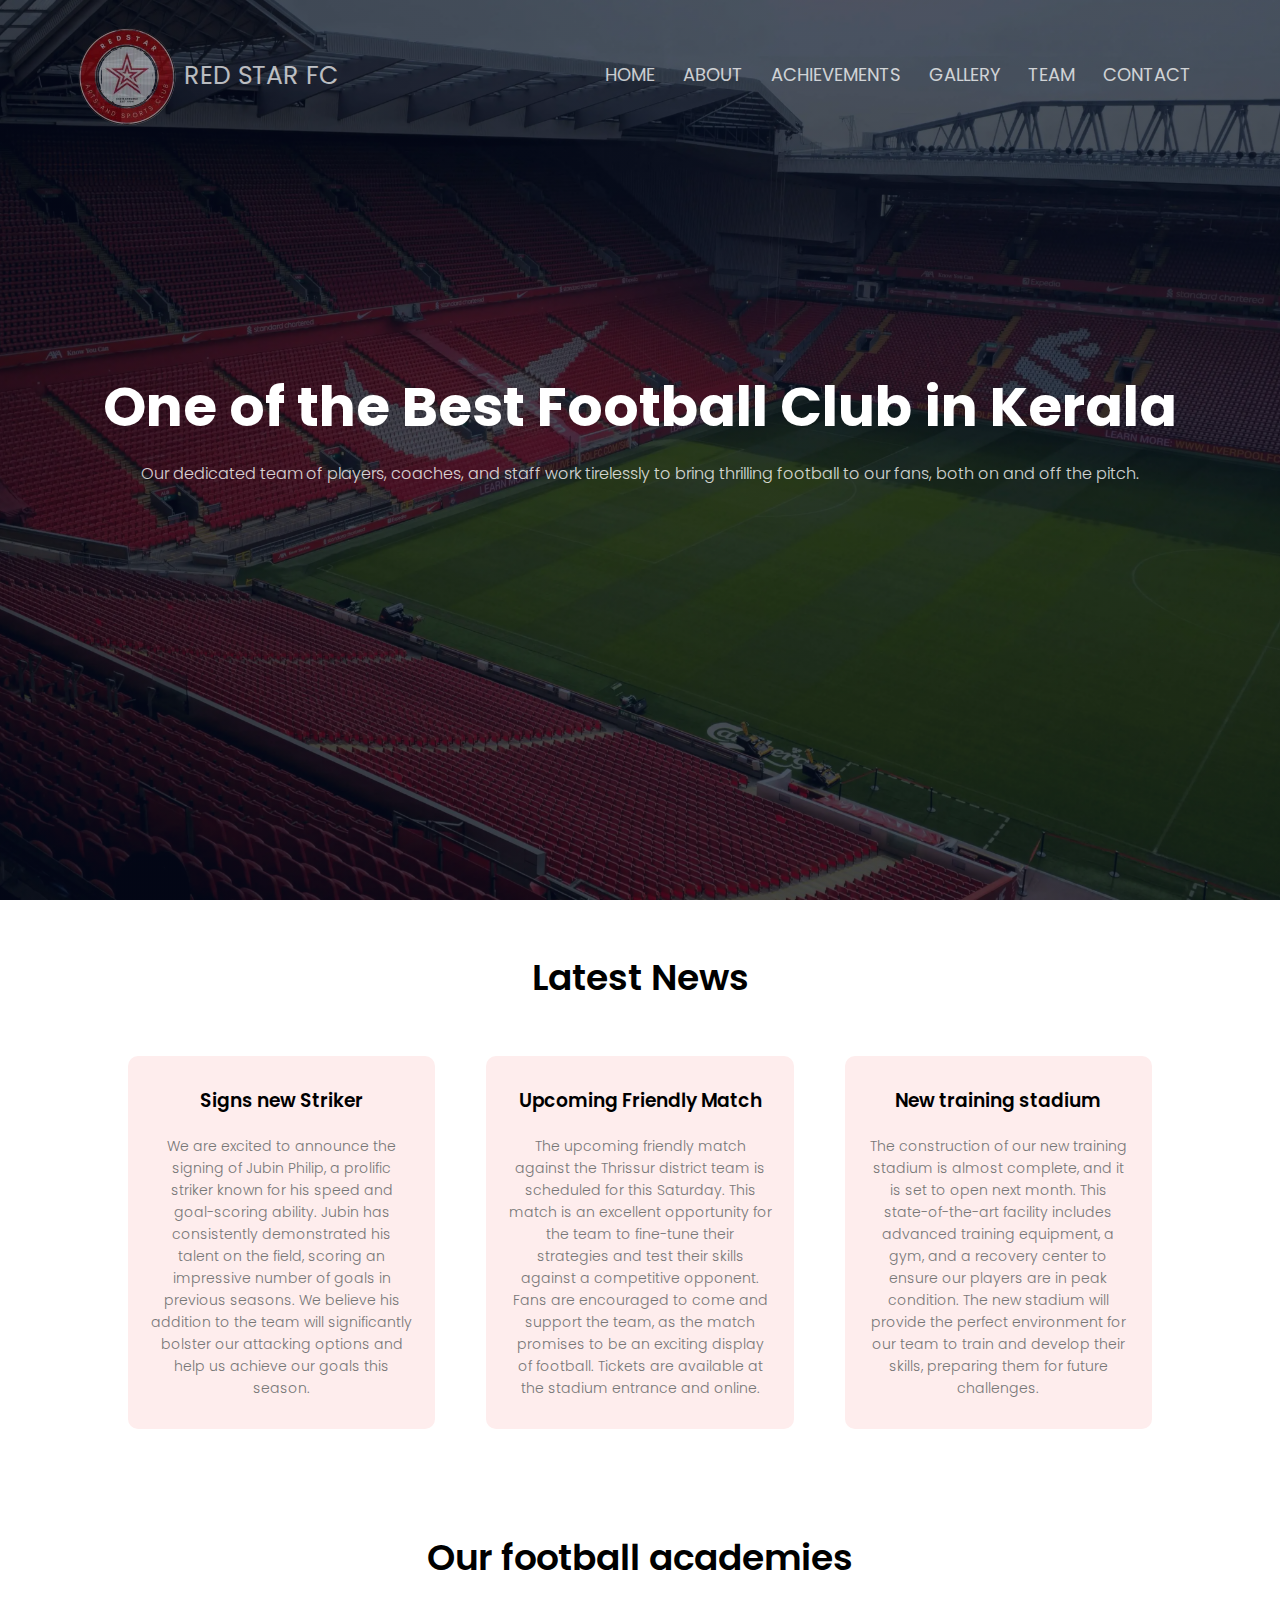
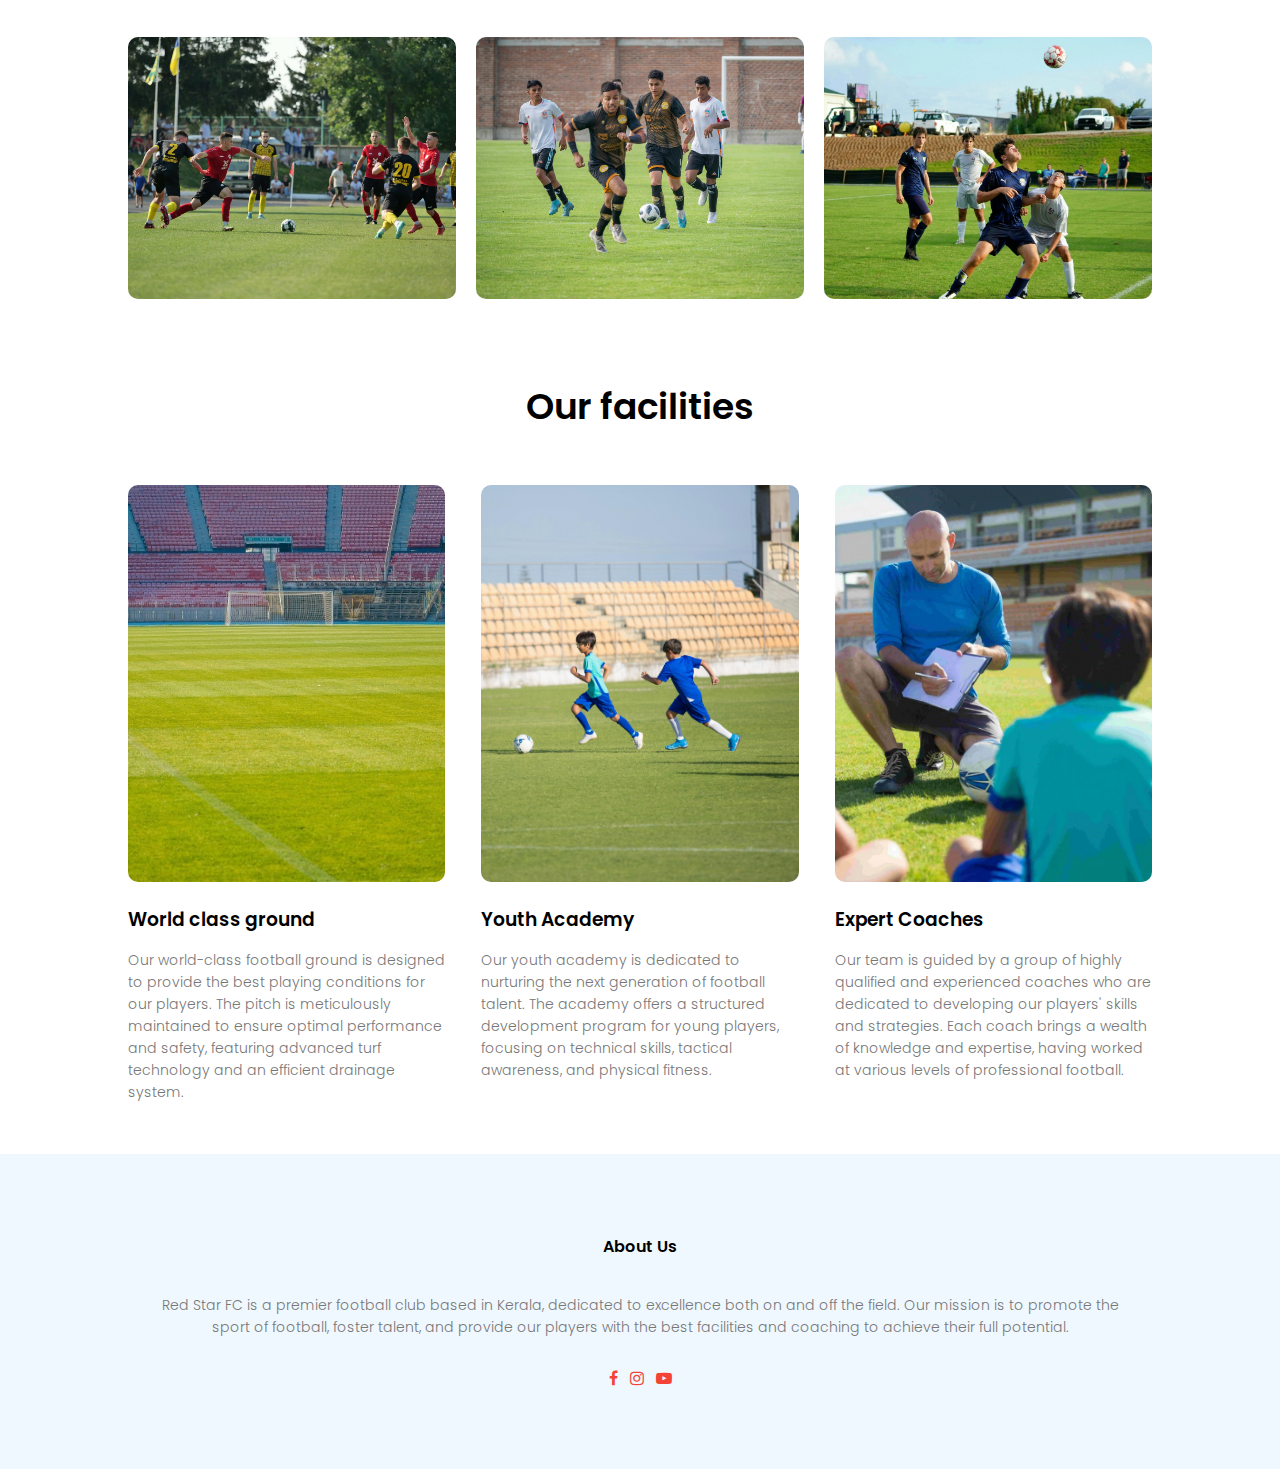
<file: index.html>
<!DOCTYPE html>
<html lang="en">
  <head>
    <meta charset="UTF-8" />
    <meta name="viewport" content="width=device-width, initial-scale=1.0" />
    <meta
      name="description"
      content="The website is about Red Star Football Club"
    />
    <title>Red Star FC</title>
    <link
      rel="icon"
      href="images/logo.webp"
      type="image/icon type"
      aria-label="logo"
    />
    <link href="style.css" rel="stylesheet" />
    <link rel="preconnect" href="https://fonts.googleapis.com" />
    <link rel="preconnect" href="https://fonts.gstatic.com" crossorigin />
    <link
      href="https://fonts.googleapis.com/css2?family=Poppins:ital,wght@0,100;0,200;0,300;0,400;0,500;0,600;0,700;0,800;0,900;1,100;1,200;1,300;1,400;1,500;1,600;1,700;1,800;1,900&display=swap"
      rel="stylesheet"
    />
  </head>
  <body>
    <header>
      <div class="header">
        <nav>
          <a href="index.html" class="logo"
            ><img
              src="images/logo.webp"
              alt="logo here"
              loading="lazy"
            />&nbsp;RED STAR FC</a
          >
          <div class="nav-links" id="navLinks">
            <i class="fa fa-close" onclick="hideMenu()"></i>
            <ul>
              <li><a href="index.html" aria-label="index page URL">HOME</a></li>
              <li>
                <a href="about.html" aria-label="about page URL">ABOUT</a>
              </li>
              <li>
                <a href="achievements.html" aria-label="achievement page URL"
                  >ACHIEVEMENTS</a
                >
              </li>
              <li>
                <a href="gallery.html" aria-label="Gallery page URL">GALLERY</a>
              </li>
              <li><a href="team.html" aria-label="Team page URL">TEAM</a></li>
              <li>
                <a href="contact.html" aria-label="Contact page URL">CONTACT</a>
              </li>
            </ul>
          </div>
          <i class="fa fa-bars" onclick="showMenu()"></i>
        </nav>
        <div class="text-box">
          <h1>One of the Best Football Club in Kerala</h1>
          <p>
            Our dedicated team of players, coaches, and staff work tirelessly to
            bring thrilling football to our fans, both on and off the pitch.
          </p>
        </div>
      </div>
    </header>
    <main>
      <section class="news">
        <h2>Latest News</h2>
        <div class="row">
          <div class="news-col">
            <h3>Signs new Striker</h3>
            <p>
              We are excited to announce the signing of Jubin Philip, a prolific
              striker known for his speed and goal-scoring ability. Jubin has
              consistently demonstrated his talent on the field, scoring an
              impressive number of goals in previous seasons. We believe his
              addition to the team will significantly bolster our attacking
              options and help us achieve our goals this season.
            </p>
          </div>
          <div class="news-col">
            <h3>Upcoming Friendly Match</h3>
            <p>
              The upcoming friendly match against the Thrissur district team is
              scheduled for this Saturday. This match is an excellent
              opportunity for the team to fine-tune their strategies and test
              their skills against a competitive opponent. Fans are encouraged
              to come and support the team, as the match promises to be an
              exciting display of football. Tickets are available at the stadium
              entrance and online.
            </p>
          </div>
          <div class="news-col">
            <h3>New training stadium</h3>
            <p>
              The construction of our new training stadium is almost complete,
              and it is set to open next month. This state-of-the-art facility
              includes advanced training equipment, a gym, and a recovery center
              to ensure our players are in peak condition. The new stadium will
              provide the perfect environment for our team to train and develop
              their skills, preparing them for future challenges.
            </p>
          </div>
        </div>
      </section>
      <section class="academy">
        <h2>Our football academies</h2>
        <div class="row">
          <div class="academy-col">
            <img
              src="images/tsr.webp"
              alt="thrissur academy image"
              loading="lazy"
            />
            <div class="layer"><h3>THRISSUR</h3></div>
          </div>
          <div class="academy-col">
            <img
              src="images/kci.webp"
              alt="kochi academy image"
              loading="lazy"
            />
            <div class="layer"><h3>KOCHI</h3></div>
          </div>
          <div class="academy-col">
            <img
              src="images/kkd.webp"
              alt="kozhikode academy image"
              loading="lazy"
            />
            <div class="layer"><h3>KOZHIKODE</h3></div>
          </div>
        </div>
      </section>
      <section class="facilities">
        <h2>Our facilities</h2>
        <div class="row">
          <div class="facilities-col">
            <img
              src="images/thrissur.webp"
              alt="football field image"
              loading="lazy"
            />
            <h3>World class ground</h3>
            <p>
              Our world-class football ground is designed to provide the best
              playing conditions for our players. The pitch is meticulously
              maintained to ensure optimal performance and safety, featuring
              advanced turf technology and an efficient drainage system.
            </p>
          </div>

          <div class="facilities-col">
            <img
              src="images/yc.webp"
              alt="youth academy image"
              loading="lazy"
            />
            <h3>Youth Academy</h3>
            <p>
              Our youth academy is dedicated to nurturing the next generation of
              football talent. The academy offers a structured development
              program for young players, focusing on technical skills, tactical
              awareness, and physical fitness.
            </p>
          </div>
          <div class="facilities-col">
            <img
              src="images/coach1.webp"
              alt="football coach image"
              loading="lazy"
            />
            <h3>Expert Coaches</h3>
            <p>
              Our team is guided by a group of highly qualified and experienced
              coaches who are dedicated to developing our players' skills and
              strategies. Each coach brings a wealth of knowledge and expertise,
              having worked at various levels of professional football.
            </p>
          </div>
        </div>
      </section>
    </main>
    <footer>
      <section class="footer">
        <h4>About Us</h4>
        <p>
          Red Star FC is a premier football club based in Kerala, dedicated to
          excellence both on and off the field. Our mission is to promote the<br />
          sport of football, foster talent, and provide our players with the
          best facilities and coaching to achieve their full potential.
        </p>
        <div class="icons">
          <a
            href="https://www.facebook.com/redstar.palattumury?mibextid=ZbWKwL"
            target="_blank"
            aria-label="fb link"
          >
            <i class="fa fa-facebook"></i></a
          >&nbsp;&nbsp;
          <a
            href="https://www.instagram.com/redstar_football_academy"
            target="_blank"
            aria-label="insta link"
          >
            <i class="fa fa-instagram"></i>
          </a>
          &nbsp;

          <a
            href="https://www.youtube.com/channel/UCF2XtC9qI2IXagkAIELkujw"
            target="_blank"
            aria-label="yt link"
            ><i class="fa fa-youtube-play"></i
          ></a>
        </div>
      </section>
    </footer>
    <!-- code for the responsive option menu -->
    <script>
      var navLinks = document.getElementById("navLinks");

      function showMenu() {
        navLinks.style.right = "0";
      }

      function hideMenu() {
        navLinks.style.right = "-200px";
      }
    </script>
    <script src="footer.js" defer></script>
  </body>
</html>
</file>
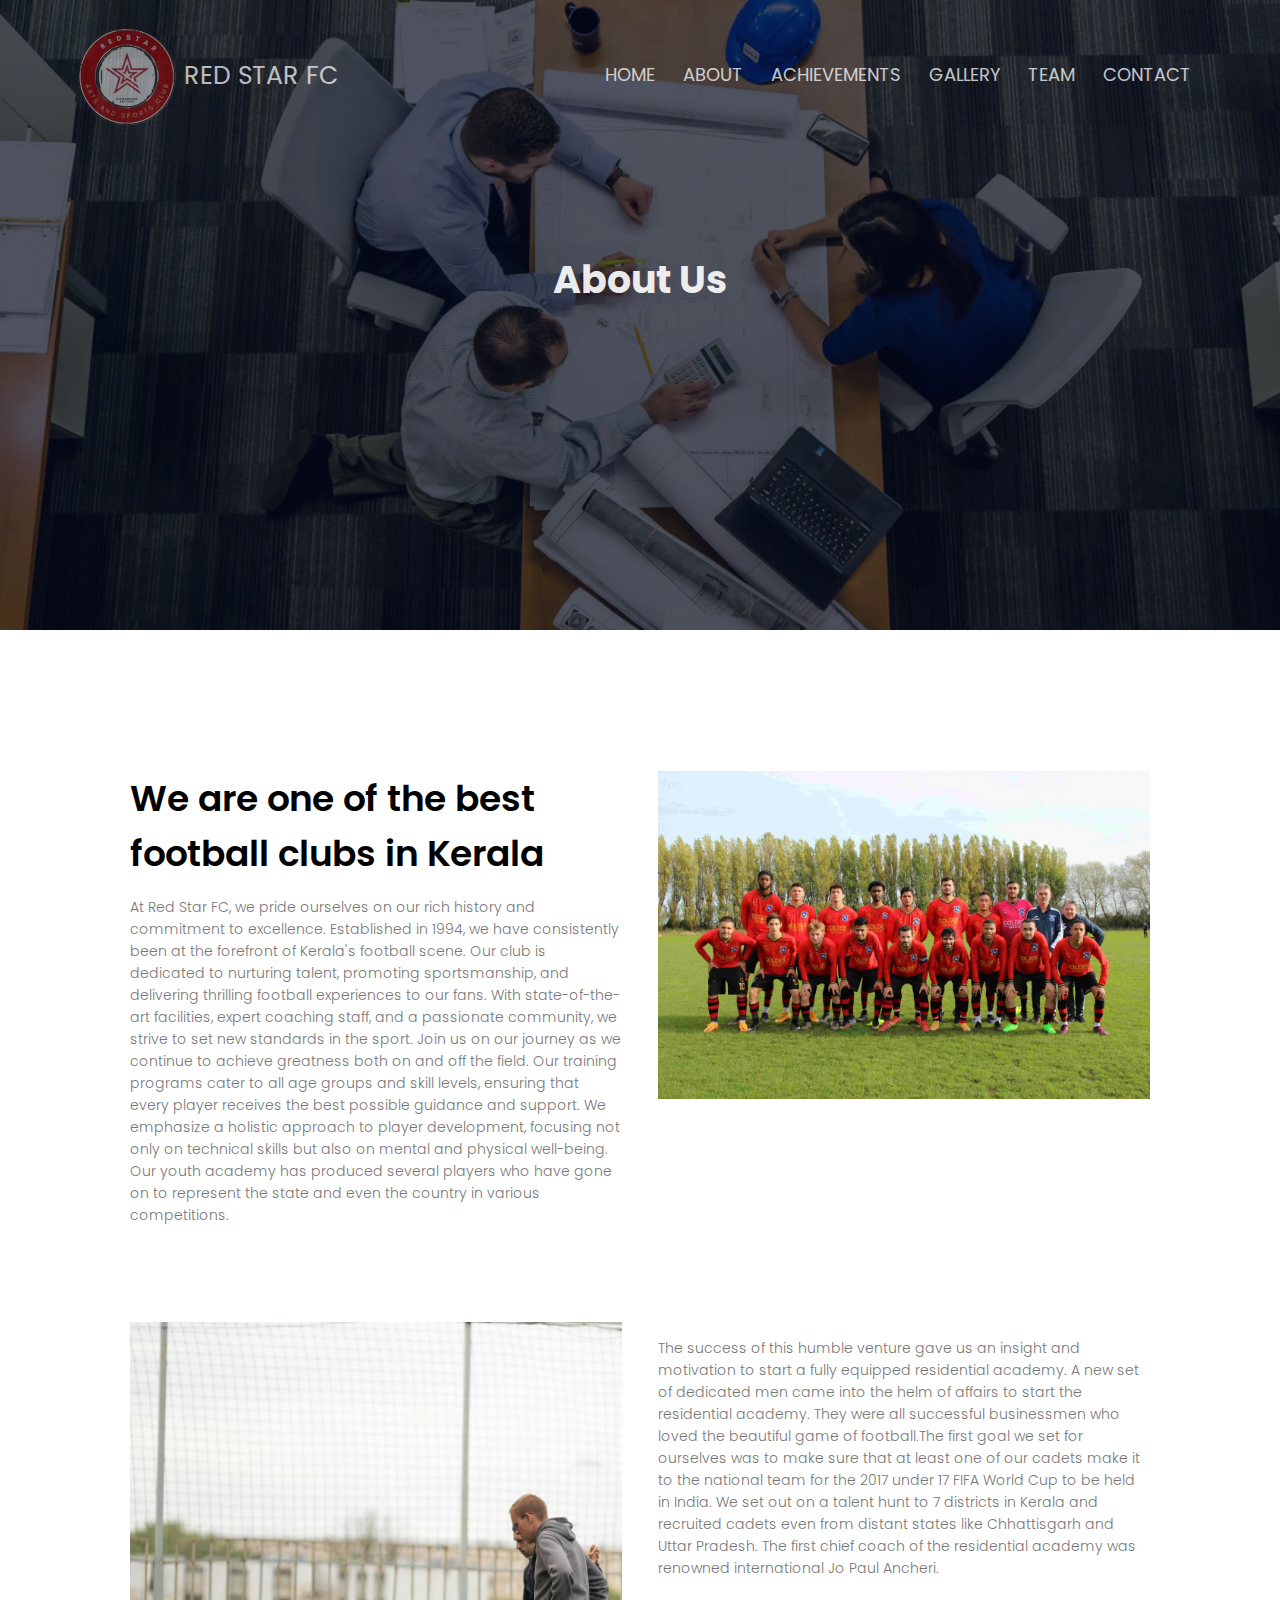
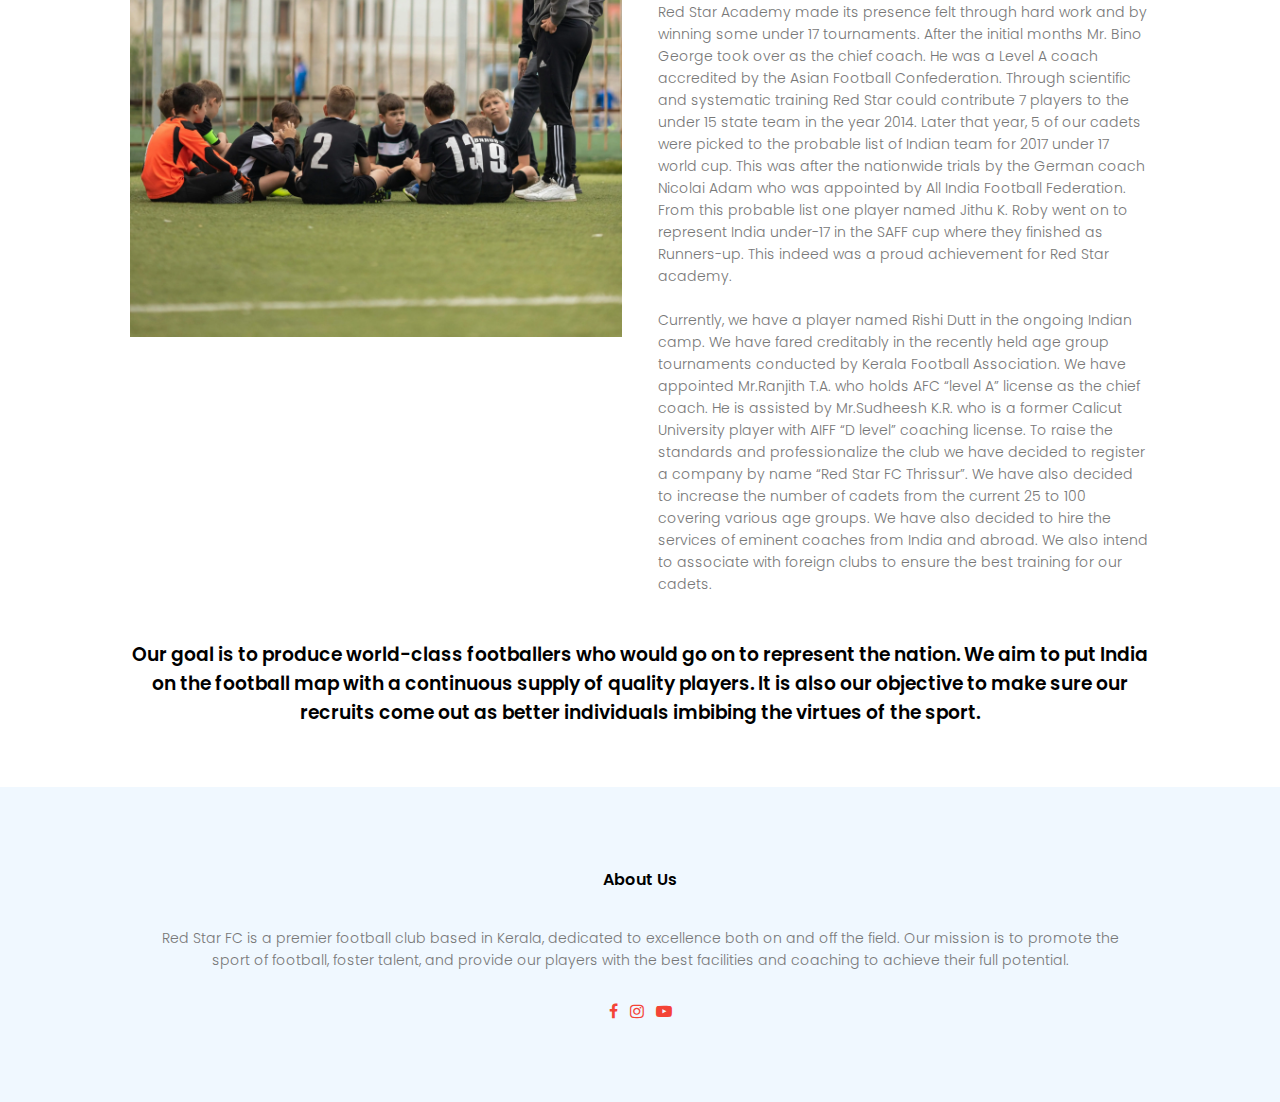
<file: about.html>
<!DOCTYPE html>
<html lang="en">
  <head>
    <meta charset="UTF-8" />
    <meta name="viewport" content="width=device-width, initial-scale=1.0" />
    <meta
      name="description"
      content="The website is about Red Star Football Club"
    />
    <title>Red Star FC</title>
    <link
      rel="icon"
      href="images/logo.webp"
      type="image/icon type"
      aria-label="logo"
    />
    <link href="./style.css" rel="stylesheet" />
    <link rel="preconnect" href="https://fonts.googleapis.com" />
    <link rel="preconnect" href="https://fonts.gstatic.com" crossorigin />
    <link
      href="https://fonts.googleapis.com/css2?family=Poppins:ital,wght@0,100;0,200;0,300;0,400;0,500;0,600;0,700;0,800;0,900;1,100;1,200;1,300;1,400;1,500;1,600;1,700;1,800;1,900&display=swap"
      rel="stylesheet"
      defer
    />
  </head>
  <body>
    <header>
      <div class="sub-header">
        <nav>
          <a href="index.html" class="logo"
            ><img
              src="images/logo.webp"
              alt="logo here"
              loading="lazy"
            />&nbsp;RED STAR FC</a
          >
          <div class="nav-links" id="navLinks">
            <i class="fa fa-close" onclick="hideMenu()"></i>
            <ul>
              <li><a href="index.html" aria-label="index page URL">HOME</a></li>
              <li>
                <a href="about.html" aria-label="about page URL">ABOUT</a>
              </li>
              <li>
                <a href="achievements.html" aria-label="achievement page URL"
                  >ACHIEVEMENTS</a
                >
              </li>
              <li>
                <a href="gallery.html" aria-label="Gallery page URL">GALLERY</a>
              </li>
              <li><a href="team.html" aria-label="Team page URL">TEAM</a></li>
              <li>
                <a href="contact.html" aria-label="Contact page URL">CONTACT</a>
              </li>
            </ul>
          </div>
          <i class="fa fa-bars" onclick="showMenu()"></i>
        </nav>
        <h1>About Us</h1>
      </div>
    </header>
    <main>
      <section class="about-us">
        <div class="row">
          <div class="about-col">
            <h2>We are one of the best football clubs in Kerala</h2>
            <p>
              At Red Star FC, we pride ourselves on our rich history and
              commitment to excellence. Established in 1994, we have
              consistently been at the forefront of Kerala's football scene. Our
              club is dedicated to nurturing talent, promoting sportsmanship,
              and delivering thrilling football experiences to our fans. With
              state-of-the-art facilities, expert coaching staff, and a
              passionate community, we strive to set new standards in the sport.
              Join us on our journey as we continue to achieve greatness both on
              and off the field. Our training programs cater to all age groups
              and skill levels, ensuring that every player receives the best
              possible guidance and support. We emphasize a holistic approach to
              player development, focusing not only on technical skills but also
              on mental and physical well-being. Our youth academy has produced
              several players who have gone on to represent the state and even
              the country in various competitions.
            </p>
          </div>
          <div class="about-col">
            <img src="images/team.webp" loading="lazy" alt="Red Star FC" />
          </div>
        </div>
        <div class="row">
          <div class="about-col des">
            <img src="images/about1.webp" loading="lazy" alt="Red Star FC" />
          </div>
          <div class="about-col">
            <p>
              The success of this humble venture gave us an insight and
              motivation to start a fully equipped residential academy. A new
              set of dedicated men came into the helm of affairs to start the
              residential academy. They were all successful businessmen who
              loved the beautiful game of football.The first goal we set for
              ourselves was to make sure that at least one of our cadets make it
              to the national team for the 2017 under 17 FIFA World Cup to be
              held in India. We set out on a talent hunt to 7 districts in
              Kerala and recruited cadets even from distant states like
              Chhattisgarh and Uttar Pradesh. The first chief coach of the
              residential academy was renowned international Jo Paul Ancheri.
              <br /><br />
              Red Star Academy made its presence felt through hard work and by
              winning some under 17 tournaments. After the initial months Mr.
              Bino George took over as the chief coach. He was a Level A coach
              accredited by the Asian Football Confederation. Through scientific
              and systematic training Red Star could contribute 7 players to the
              under 15 state team in the year 2014. Later that year, 5 of our
              cadets were picked to the probable list of Indian team for 2017
              under 17 world cup. This was after the nationwide trials by the
              German coach Nicolai Adam who was appointed by All India Football
              Federation. From this probable list one player named Jithu K. Roby
              went on to represent India under-17 in the SAFF cup where they
              finished as Runners-up. This indeed was a proud achievement for
              Red Star academy.
              <br /><br />
              Currently, we have a player named Rishi Dutt in the ongoing Indian
              camp. We have fared creditably in the recently held age group
              tournaments conducted by Kerala Football Association. We have
              appointed Mr.Ranjith T.A. who holds AFC “level A” license as the
              chief coach. He is assisted by Mr.Sudheesh K.R. who is a former
              Calicut University player with AIFF “D level” coaching license. To
              raise the standards and professionalize the club we have decided
              to register a company by name “Red Star FC Thrissur”. We have also
              decided to increase the number of cadets from the current 25 to
              100 covering various age groups. We have also decided to hire the
              services of eminent coaches from India and abroad. We also intend
              to associate with foreign clubs to ensure the best training for
              our cadets.
            </p>
          </div>
        </div>
        <h3>
          Our goal is to produce world-class footballers who would go on to
          represent the nation. We aim to put India on the football map with a
          continuous supply of quality players. It is also our objective to make
          sure our recruits come out as better individuals imbibing the virtues
          of the sport.
        </h3>
      </section>
    </main>
    <footer>
      <div class="footer"></div>
    </footer>
    <script src="footer.js" defer></script>
    <!-- code for the responsive option menu -->
    <script>
      var navLinks = document.getElementById("navLinks");

      function showMenu() {
        navLinks.style.right = "0";
      }

      function hideMenu() {
        navLinks.style.right = "-200px";
      }
    </script>
  </body>
</html>
</file>
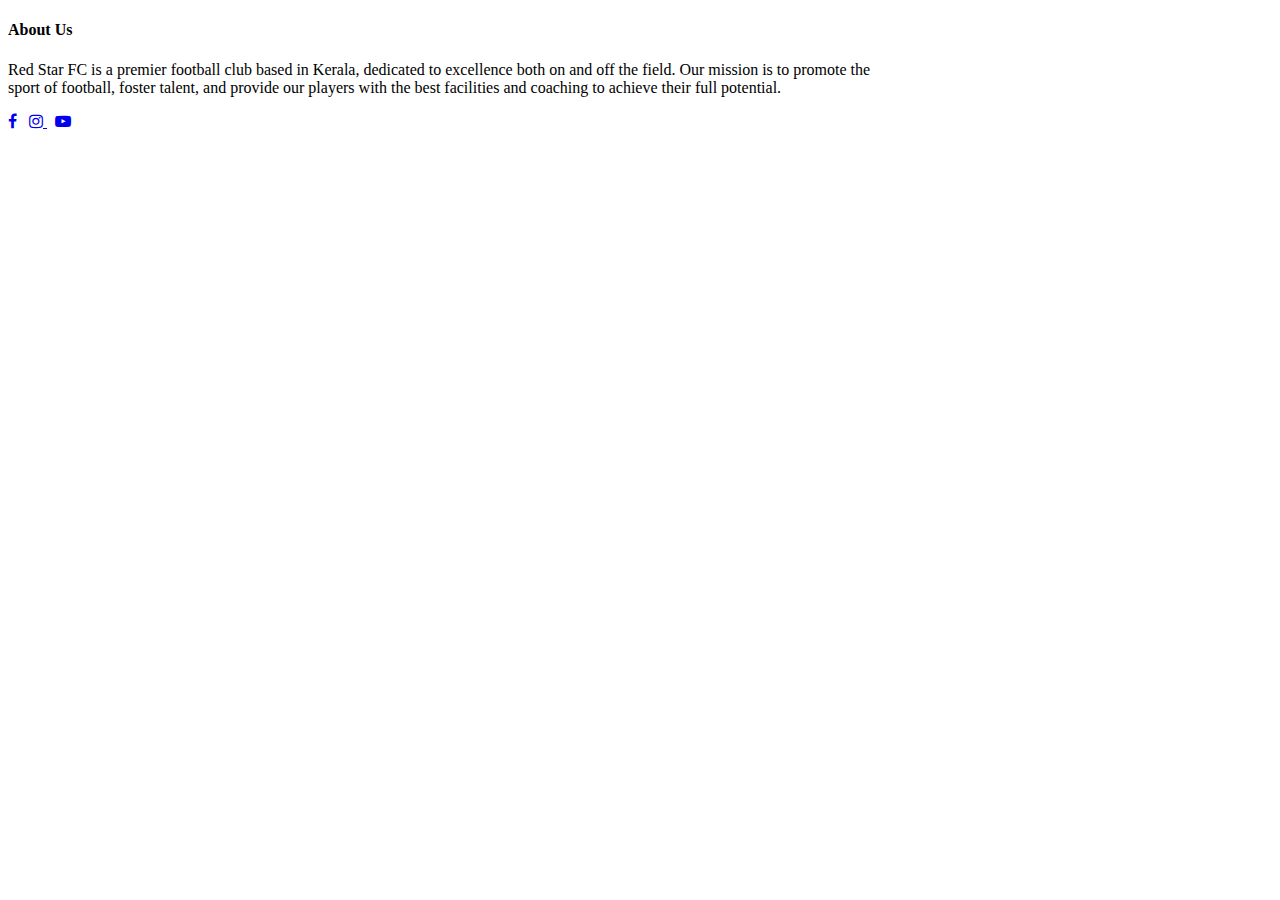
<file: footer.html>
<!DOCTYPE html>
<html lang="en">
  <head>
    <meta charset="UTF-8" />
    <meta name="viewport" content="width=device-width, initial-scale=1.0" />
    <title>footer</title>
    <link
    href="https://fonts.googleapis.com/css2?family=Poppins:ital,wght@0,100;0,200;0,300;0,400;0,500;0,600;0,700;0,800;0,900;1,100;1,200;1,300;1,400;1,500;1,600;1,700;1,800;1,900&display=swap"
    rel="stylesheet"
    defer
  />
  <link
    rel="stylesheet"
    href="https://cdnjs.cloudflare.com/ajax/libs/font-awesome/4.7.0/css/font-awesome.min.css"
    defer
  />
  </head>
  <body>
    <section class="footer">
      <h4>About Us</h4>
      <p>
        Red Star FC is a premier football club based in Kerala, dedicated to
        excellence both on and off the field. Our mission is to promote the<br />
        sport of football, foster talent, and provide our players with the best
        facilities and coaching to achieve their full potential.
      </p>
      <div class="icons">
        <a
          href="https://www.facebook.com/redstar.palattumury?mibextid=ZbWKwL"
          target="_blank"
          aria-label="fb link"
        >
          <i class="fa fa-facebook"></i></a
        >&nbsp;&nbsp;
        <a
          href="https://www.instagram.com/redstar_football_academy"
          target="_blank"
          aria-label="insta link"
        >
          <i class="fa fa-instagram"></i>
        </a>
        &nbsp;

        <a
          href="https://www.youtube.com/channel/UCF2XtC9qI2IXagkAIELkujw"
          target="_blank"
          aria-label="yt link"
          ><i class="fa fa-youtube-play"></i
        ></a>
      </div>
    </section>
  </body>
</html>
</file>
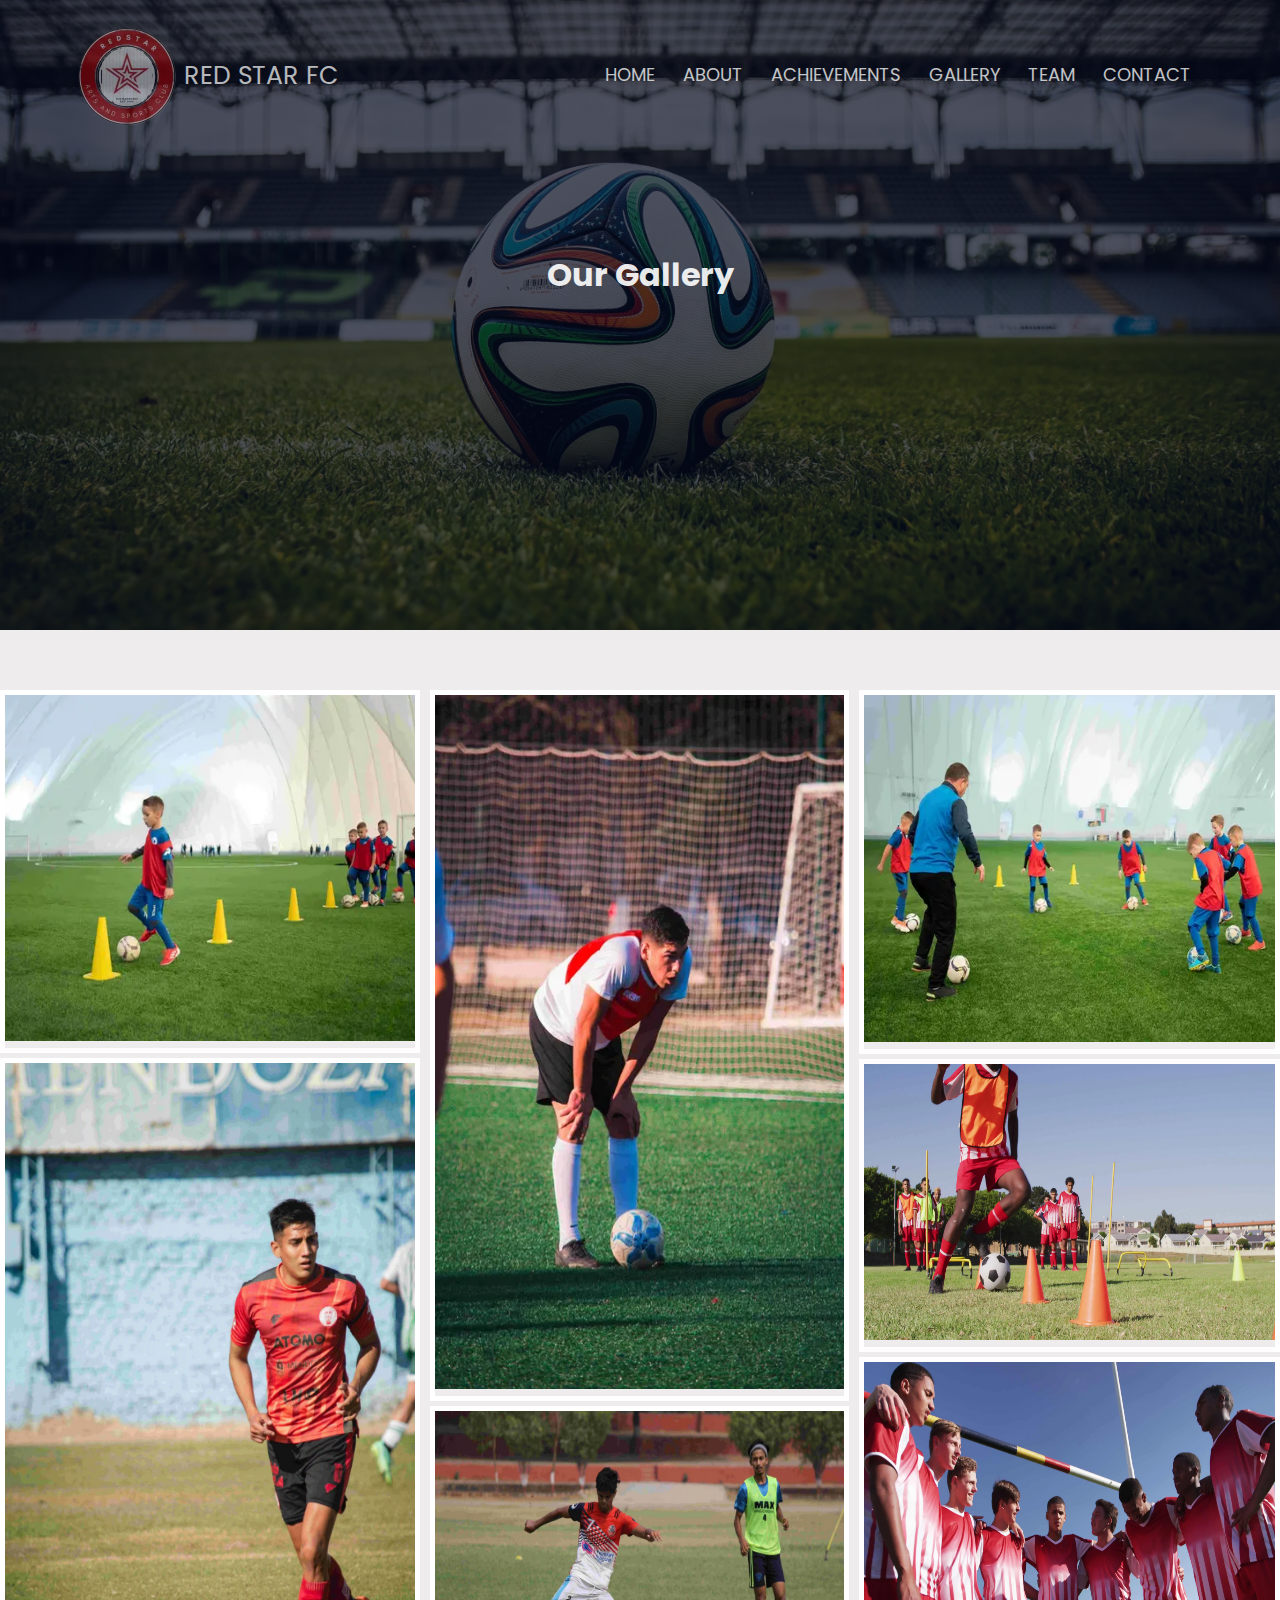
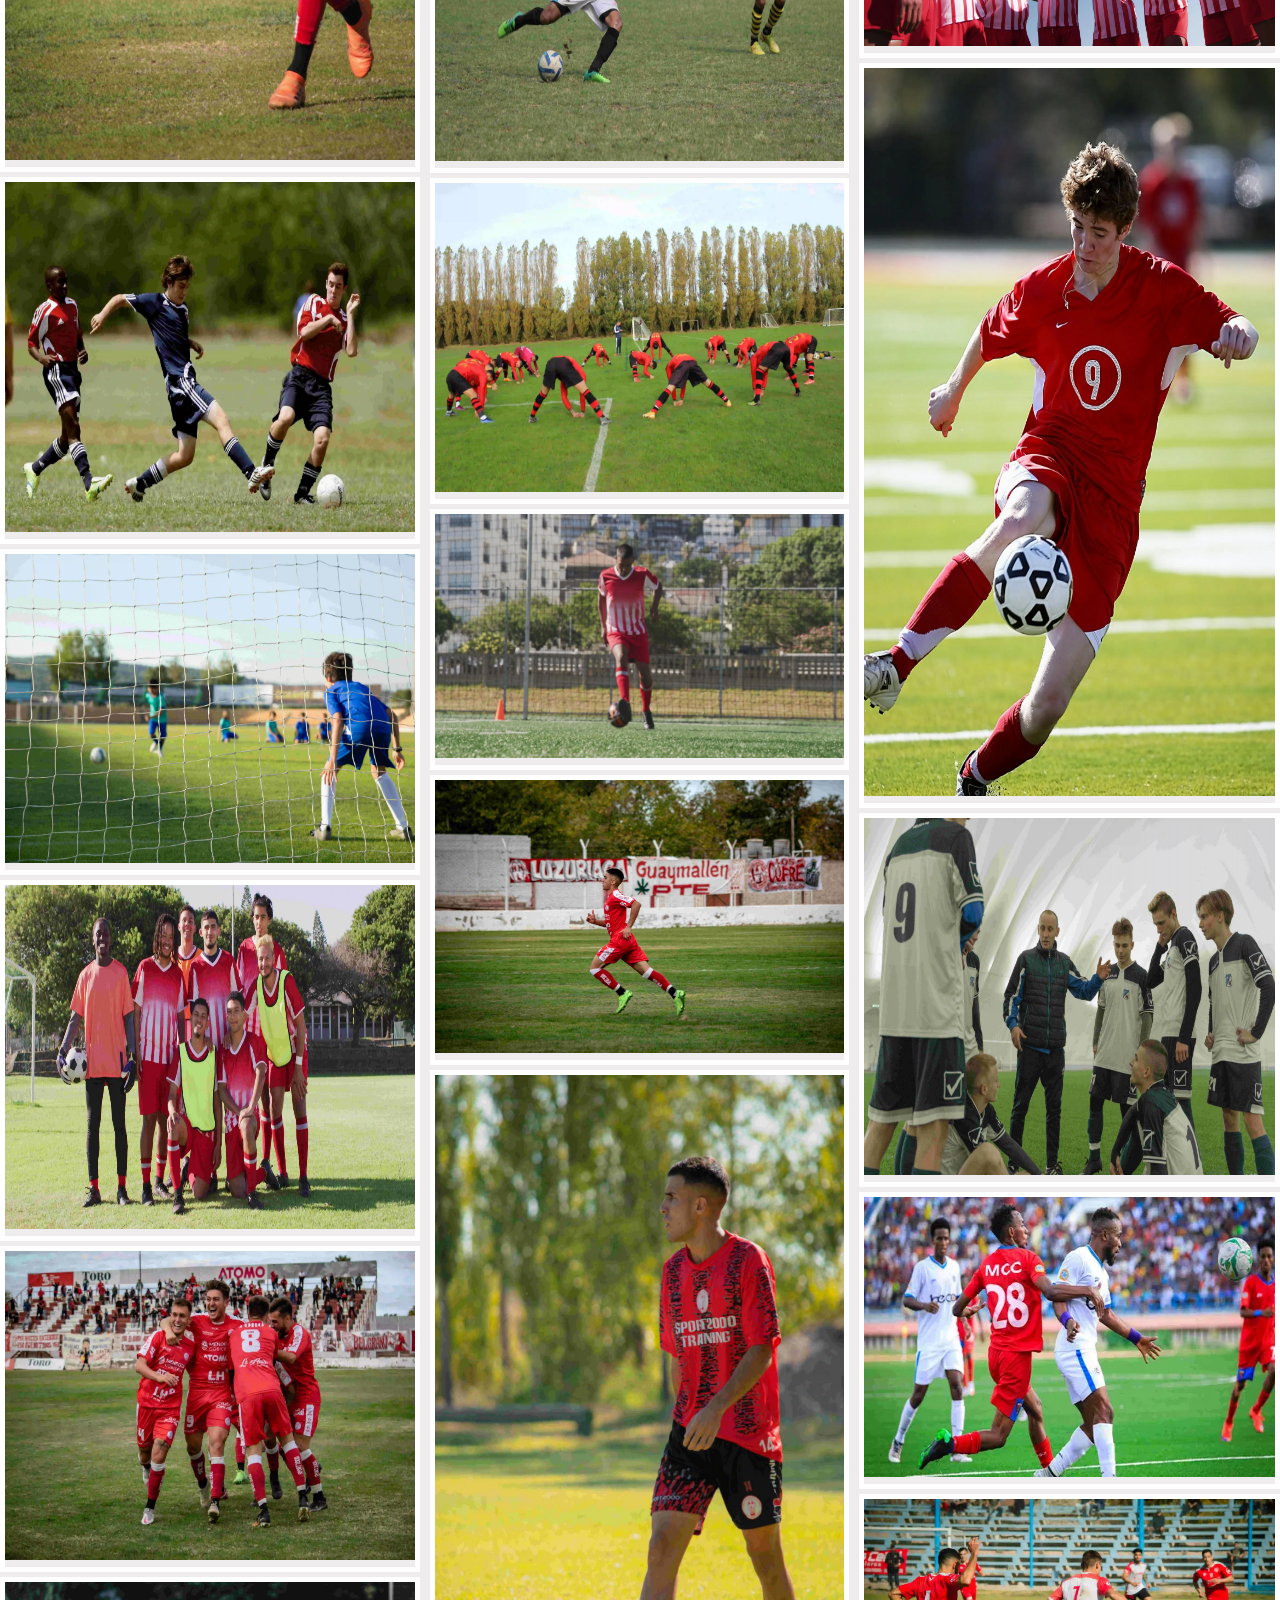
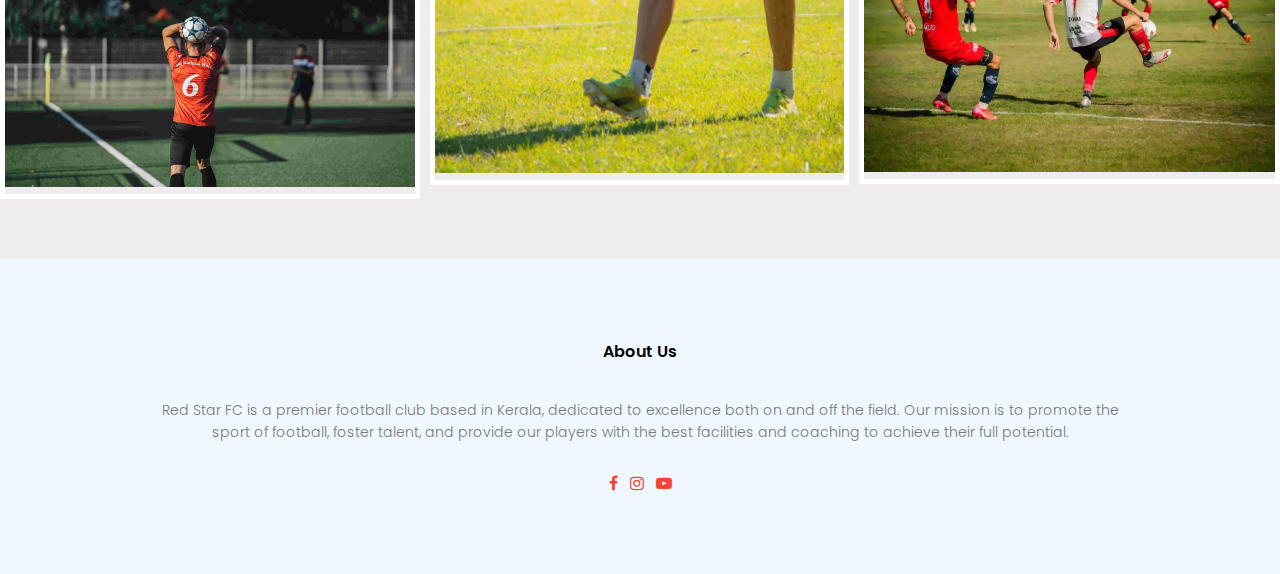
<file: gallery.html>
<!DOCTYPE html>
<html lang="en">
  <head>
    <meta charset="UTF-8" />
    <meta name="viewport" content="width=device-width, initial-scale=1.0" />
    <meta
      name="description"
      content="The website is about Red Star Football Club"
    />
    <title>Red Star FC</title>
    <link href="./style.css" rel="stylesheet" />
    <link
      rel="icon"
      href="images/logo.webp"
      type="image/icon type"
      aria-label="logo"
    />
    <link rel="preconnect" href="https://fonts.googleapis.com" />
    <link rel="preconnect" href="https://fonts.gstatic.com" crossorigin />
    <link
      href="https://fonts.googleapis.com/css2?family=Poppins:ital,wght@0,100;0,200;0,300;0,400;0,500;0,600;0,700;0,800;0,900;1,100;1,200;1,300;1,400;1,500;1,600;1,700;1,800;1,900&display=swap"
      rel="stylesheet"
      defer
    />
  </head>
  <body>
    <header>
      <div class="gallery-header">
        <nav>
          <a href="index.html" class="logo"
            ><img
              src="images/logo.webp"
              alt="logo here"
              loading="lazy"
            />&nbsp;RED STAR FC</a
          >
          <div class="nav-links" id="navLinks">
            <i class="fa fa-close" onclick="hideMenu()"></i>
            <ul>
              <li><a href="index.html" aria-label="index page URL">HOME</a></li>
              <li>
                <a href="about.html" aria-label="about page URL">ABOUT</a>
              </li>
              <li>
                <a href="achievements.html" aria-label="achievement page URL"
                  >ACHIEVEMENTS</a
                >
              </li>
              <li>
                <a href="gallery.html" aria-label="Gallery page URL">GALLERY</a>
              </li>
              <li><a href="team.html" aria-label="Team page URL">TEAM</a></li>
              <li>
                <a href="contact.html" aria-label="Contact page URL">CONTACT</a>
              </li>
            </ul>
          </div>
          <i class="fa fa-bars" onclick="showMenu()"></i>
        </nav>
        <h1>Our Gallery</h1>
      </div>
    </header>
    <main>
      <section class="gallery">
        <div class="g1-col">
          <div class="image">
            <img
              src="images/g1.webp"
              loading="lazy"
              alt="gallery image"
              width="463.5px"
              height="346px"
            />
          </div>
          <div class="image">
            <img
              src="images/g16.webp"
              loading="lazy"
              alt="gallery image"
              width="463.5px"
              height="697.1px"
            />
          </div>
          <div class="image">
            <img
              src="images/g3.webp"
              loading="lazy"
              alt="gallery image"
              width="463.5px"
              height="350px"
            />
          </div>
          <div class="image">
            <img
              src="images/g4.webp"
              loading="lazy"
              alt="gallery image"
              width="463.5px"
              height="309px"
            />
          </div>
          <div class="image">
            <img
              src="images/g13.webp"
              loading="lazy"
              alt="gallery image"
              width="463.5px"
              height="344px"
            />
          </div>
          <div class="image">
            <img
              src="images/g14.webp"
              loading="lazy"
              alt="gallery image"
              width="463.5px"
              height="309px"
            />
          </div>
          <div class="image">
            <img src="images/g20.webp" loading="lazy" alt="gallery image" />
          </div>
        </div>
        <div class="g2-col">
          <div class="image">
            <img
              src="images/g5.webp"
              loading="lazy"
              alt="gallery image"
              width="463.5px"
              height="694px"
            />
          </div>
          <div class="image">
            <img
              src="images/g6.webp"
              loading="lazy"
              alt="gallery image"
              width="463.5px"
              height="350px"
            />
          </div>
          <div class="image">
            <img
              src="images/g15.webp"
              loading="lazy"
              alt="gallery image"
              width="463.5px"
              height="309px"
            />
          </div>
          <div class="image">
            <img
              src="images/g9.webp"
              loading="lazy"
              alt="gallery image"
              width="463.5px"
              height="244px"
            />
          </div>
          <div class="image">
            <img src="images/g17.webp" loading="lazy" alt="gallery image" />
          </div>
          <div class="image">
            <img
              src="images/g18.webp"
              loading="lazy"
              alt="gallery image"
              width="463.5px"
              height="698px"
            />
          </div>
        </div>
        <div class="g3-col">
          <div class="image">
            <img
              src="images/g2.webp"
              loading="lazy"
              alt="gallery image"
              width="520px"
              height="347px"
            />
          </div>
          <div class="image">
            <img
              src="images/g10.webp"
              loading="lazy"
              alt="gallery image"
              width="520px"
              height="276px"
            />
          </div>
          <div class="image">
            <img
              src="images/g11.webp"
              loading="lazy"
              alt="gallery image"
              width="520px"
              height="284px"
            />
          </div>
          <div class="image">
            <img
              src="images/g12.webp"
              loading="lazy"
              alt="gallery image"
              width="520px"
              height="728px"
            />
          </div>
          <div class="image">
            <img
              src="images/g7.webp"
              loading="lazy"
              alt="gallery image"
              width="520px"
              height="357px"
            />
          </div>
          <div class="image">
            <img
              src="images/g21.webp"
              loading="lazy"
              alt="gallery image"
              width="520px"
              height="280px"
            />
          </div>
          <div class="image">
            <img src="images/g19.webp" loading="lazy" alt="gallery image" />
          </div>
        </div>
      </section>
    </main>
    <footer>
      <div class="footer"></div>
    </footer>
    <div id="imageModal" class="modal">
      <span class="close">&times;</span>
      <img class="modal-content" id="modalImage" />
    </div>
    <script src="footer.js" defer></script>
    <!-- code for the responsive option menu -->
    <script>
      function showMenu() {
        document.getElementById("navLinks").style.right = "0";
      }

      function hideMenu() {
        document.getElementById("navLinks").style.right = "-200px";
      }
      // code for image selection option
      const modal = document.getElementById("imageModal");
      const modalImg = document.getElementById("modalImage");
      const images = document.querySelectorAll(".gallery .image img");

      images.forEach((img) => {
        img.addEventListener("click", function () {
          modal.style.display = "block";
          modalImg.src = this.src;
        });
      });

      document
        .querySelector(".modal .close")
        .addEventListener("click", function () {
          modal.style.display = "none";
        });
    </script>
  </body>
</html>
</file>
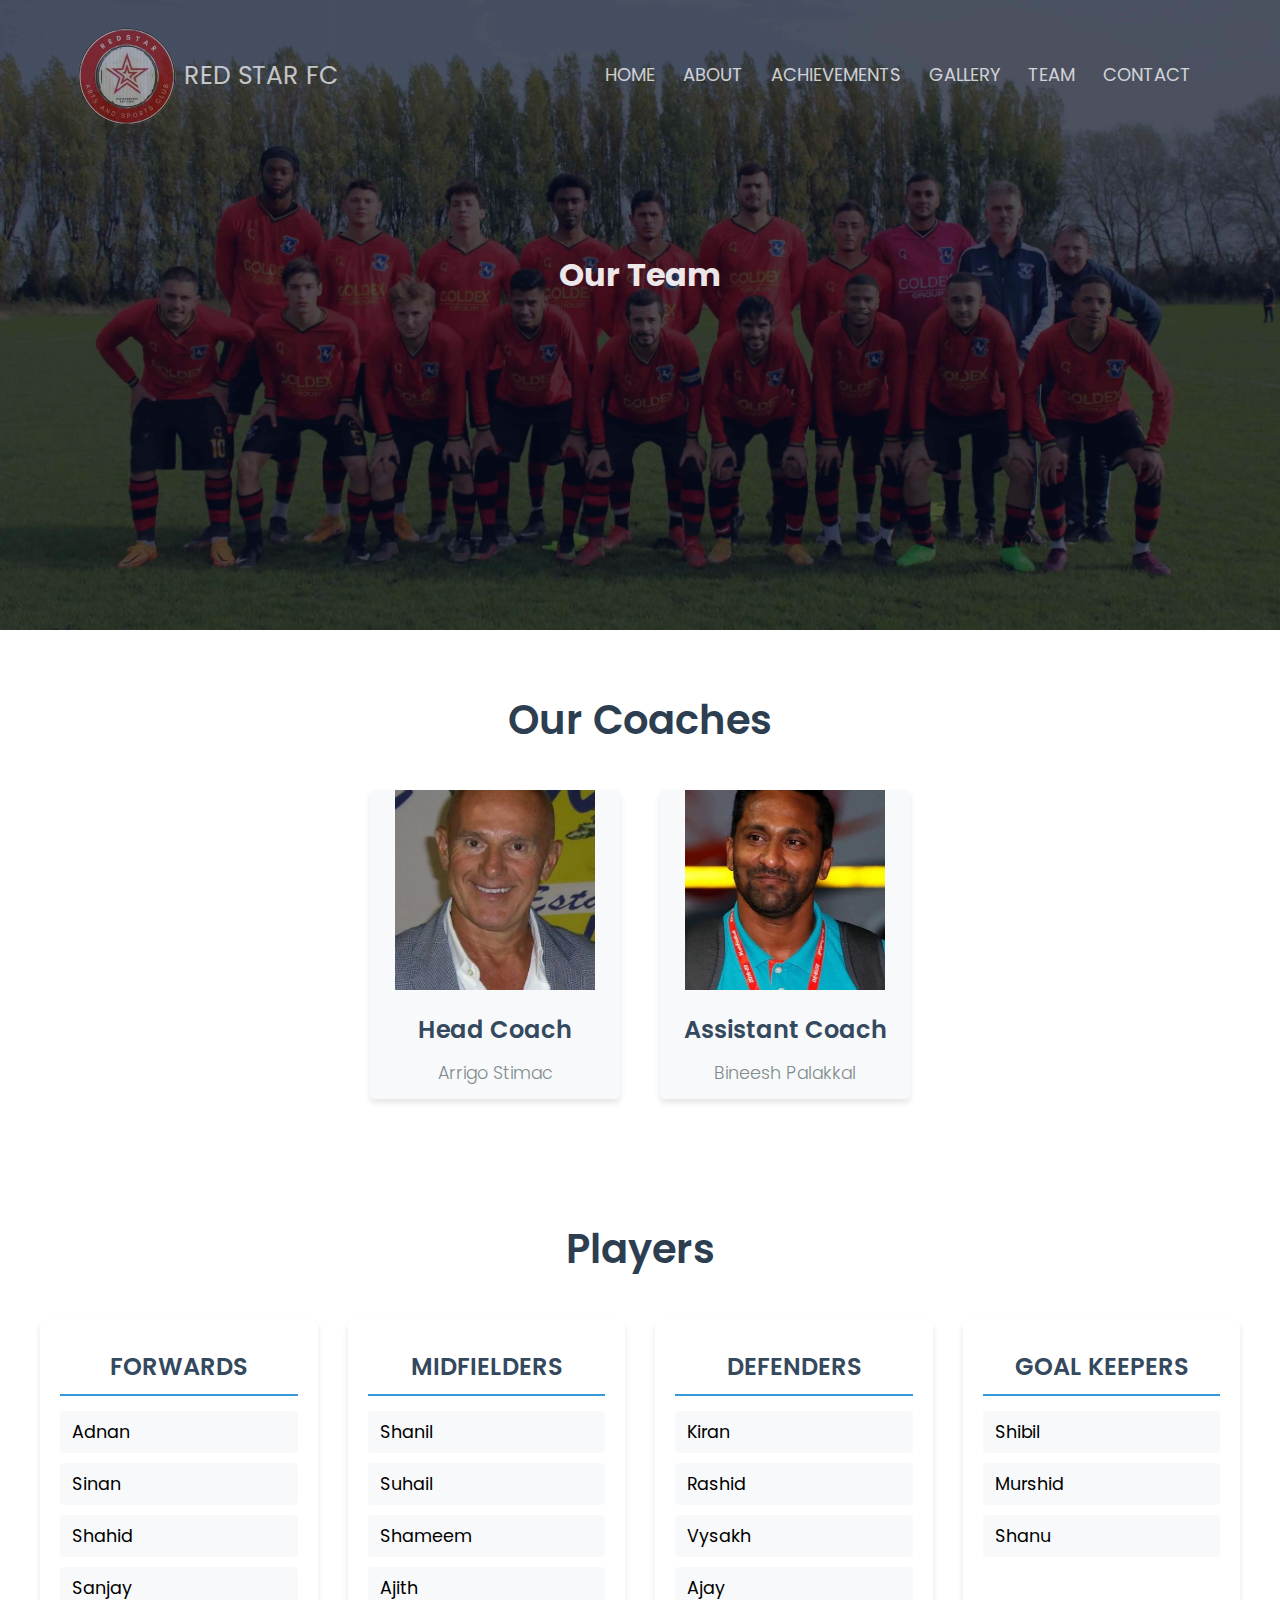
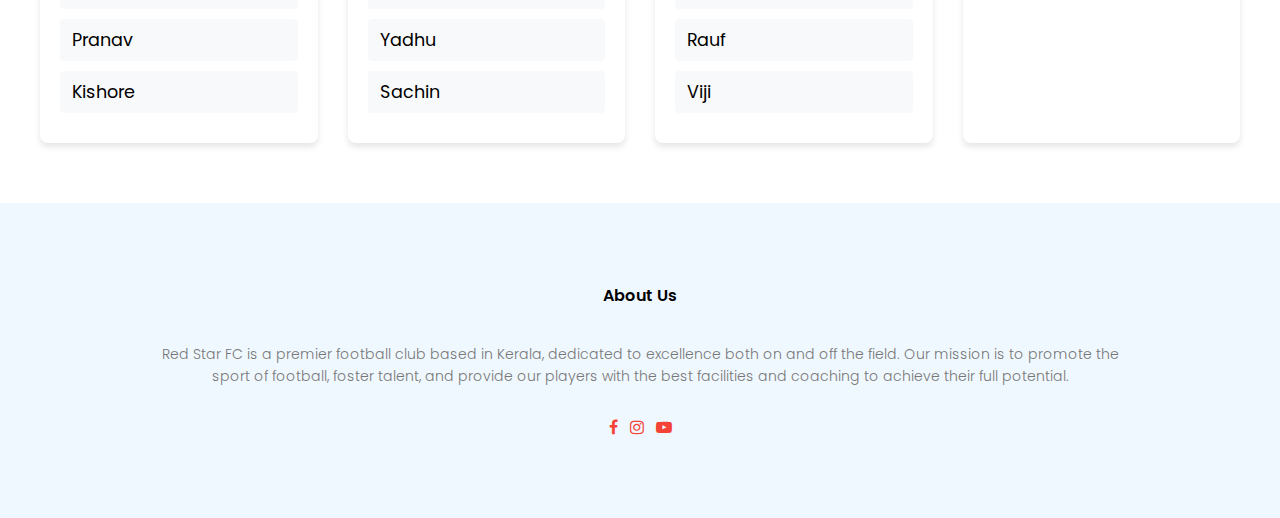
<file: team.html>
<!DOCTYPE html>
<html lang="en">
  <head>
    <meta charset="UTF-8" />
    <meta name="viewport" content="width=device-width, initial-scale=1.0" />
    <meta
      name="description"
      content="The website is about Red Star Football Club"
    />
    <title>Red Star FC</title>
    <link href="./style.css" rel="stylesheet" />
    <link
      rel="icon"
      href="images/logo.webp"
      type="image/icon type"
      aria-label="logo"
    />
    <link rel="preconnect" href="https://fonts.googleapis.com" />
    <link rel="preconnect" href="https://fonts.gstatic.com" crossorigin />
    <link
      href="https://fonts.googleapis.com/css2?family=Poppins:ital,wght@0,100;0,200;0,300;0,400;0,500;0,600;0,700;0,800;0,900;1,100;1,200;1,300;1,400;1,500;1,600;1,700;1,800;1,900&display=swap"
      rel="stylesheet"
      defer
    />

  </head>
  <body>
    <header>
      <div class="team-header">
        <nav>
          <a href="index.html" class="logo"
            ><img
              src="images/logo.webp"
              alt="logo here"
              loading="lazy"
            />&nbsp;RED STAR FC</a
          >
          <div class="nav-links" id="navLinks">
            <i class="fa fa-close" onclick="hideMenu()"></i>
            <ul>
              <li><a href="index.html" aria-label="index page URL">HOME</a></li>
              <li>
                <a href="about.html" aria-label="about page URL">ABOUT</a>
              </li>
              <li>
                <a href="achievements.html" aria-label="achievement page URL"
                  >ACHIEVEMENTS</a
                >
              </li>
              <li>
                <a href="gallery.html" aria-label="Gallery page URL">GALLERY</a>
              </li>
              <li><a href="team.html" aria-label="Team page URL">TEAM</a></li>
              <li>
                <a href="contact.html" aria-label="Contact page URL">CONTACT</a>
              </li>
            </ul>
          </div>
          <i class="fa fa-bars" onclick="showMenu()"></i>
        </nav>
        <h1>Our Team</h1>
      </div>
    </header>
    <main>
      <section class="coach">
        <h2>Our Coaches</h2>
        <div class="row-g">
          <div class="coach-col">
            <img src="images/coach.webp" alt="Head Coach" loading="lazy" />
            <div class="coach-info">
              <h3>Head Coach</h3>
              <p>Arrigo Stimac</p>
            </div>
          </div>
          <div class="coach-col">
            <img src="images/asst.webp" alt="Assistant Coach" loading="lazy" />
            <div class="coach-info">
              <h3>Assistant Coach</h3>
              <p>Bineesh Palakkal</p>
            </div>
          </div>
        </div>
      </section>
      <section class="players">
        <h2>Players</h2>
        <div class="row-g">
          <div class="main">
            <div class="position-group">
              <h3>Forwards</h3>
              <ul>
                <li>Adnan</li>
                <li>Sinan</li>
                <li>Shahid</li>
                <li>Sanjay</li>
                <li>Pranav</li>
                <li>Kishore</li>
              </ul>
            </div>
            <div class="position-group">
              <h3>midfielders</h3>
              <ul>
                <li>Shanil</li>
                <li>Suhail</li>
                <li>Shameem</li>
                <li>Ajith</li>
                <li>Yadhu</li>
                <li>Sachin</li>
              </ul>
            </div>
            <div class="position-group">
              <h3>defenders</h3>
              <ul>
                <li>Kiran</li>
                <li>Rashid</li>
                <li>Vysakh</li>
                <li>Ajay</li>
                <li>Rauf</li>
                <li>Viji</li>
              </ul>
            </div>
            <div class="position-group">
              <h3>Goal Keepers</h3>
              <ul>
                <li>Shibil</li>
                <li>Murshid</li>
                <li>Shanu</li>
              </ul>
            </div>
          </div>
        </div>
      </section>
    </main>
    <footer>
      <div class="footer"></div>
    </footer>
    <!-- code for the responsive option menu -->
    <script>
      var navLinks = document.getElementById("navLinks");

      function showMenu() {
        navLinks.style.right = "0";
      }

      function hideMenu() {
        navLinks.style.right = "-200px";
      }
    </script>
    <script src="footer.js" defer></script>
  </body>
</html>
</file>
<file: style.css>
* {
  margin: 0;
  padding: 0;
  font-family: "Poppins", sans-serif;
  font-display: swap;
}

/* -----index page----- */

.header {
  width: 100%;
  background-image: linear-gradient(rgba(4, 9, 30, 0.7), rgba(4, 9, 30, 0.7)),
    url(images/home.webp);
  min-height: 100vh;
  position: relative;
  background-size: cover;
  background-position: center;
}
.header img {
  opacity: 0.7;
  width: 100px;
  height: 100px;
}
nav {
  display: flex;
  justify-content: space-between;
  align-items: center;
  padding: 2% 6%;
}
.logo {
  font-size: 25px;
  text-decoration: none;
  display: flex;
  align-items: center;
  color: #fff;
  opacity: 0.7;
}
.nav-links {
  flex: 1;
  text-align: right;
}
.nav-links ul li {
  list-style: none;
  display: inline-block;
  padding: 8px 12px;
  position: relative;
}
.nav-links ul li a {
  color: #fff;
  font-size: 18px;
  font-weight: 400;
  text-decoration: none;
  opacity: 0.75;
  transition: 0.5s;
}
.nav-links ul li a:hover {
  opacity: 1;
}
.nav-links ul li ::after {
  content: "";
  width: 0;
  height: 2px;
  display: block;
  margin: auto;
  transition: 0.5s;
}
.nav-links ul li :hover::after {
  background: red;
  width: 100%;
}
.text-box {
  width: 90%;
  color: #fff;
  position: absolute;
  top: 50%;
  left: 50%;
  transform: translate(-50%, -50%);
  text-align: center;
}
.text-box h1 {
  font-size: 55px;
}
.text-box p {
  margin: 5px 0 40px;
  font-size: 16px;
  color: #fff;
  opacity: 0.8;
}
nav .fa {
  display: none;
}
@media (max-width: 700px) {
  .text-box {
    margin-top: 30px;
  }
  .text-box h1 {
    font-size: 18px;
  }
  .text-box p {
    margin: 5px 0 40px;
    font-size: 7px;
  }
  .header img {
    opacity: 0.7;
    width: 75px;
    height: 75px;
  }
  .nav-links {
    position: fixed;
    background: red;
    height: 100vh;
    width: 200px;
    top: 0;
    right: -200px;
    text-align: left;
    z-index: 2;
    transition: 1s;
  }
  .nav-links ul li {
    display: block;
  }
  nav .fa {
    display: block;
    color: #fff;
    margin: 10px;
    font-size: 22px;
    cursor: pointer;
  }
  .nav-links ul {
    padding: 30px;
  }
}
.news {
  width: 80%;
  padding-top: 50px;
  text-align: center;
  margin: auto;
}
h2 {
  font-size: 36px;
  font-weight: 600;
}
h3 {
  text-align: center;
  font-weight: 600;
  margin: 10px 0;
}
p {
  color: #777;
  font-size: 14px;
  font-weight: 300;
  line-height: 22px;
  padding: 10px;
}
.row {
  margin-top: 5%;
  display: flex;
  justify-content: space-between;
  flex-wrap: wrap;
}
.news-col {
  flex-basis: 30%;
  background: #feeded;
  border-radius: 10px;
  margin-bottom: 5%;
  padding: 20px 12px;
  box-sizing: border-box;
  transition: 0.5;
}
.news-col:hover {
  box-shadow: 0 0 10px rgba(0, 0, 0, 0.2);
}
@media (max-width: 700px) {
  .row {
    flex-direction: column;
  }
}
.academy {
  width: 80%;
  padding-top: 50px;
  text-align: center;
  margin: auto;
}
.academy-col {
  flex-basis: 32%;
  border-radius: 10px;
  margin-bottom: 30px;
  position: relative;
  overflow: hidden;
}
.academy-col img {
  width: 100%;
  display: block;
}
.layer {
  position: absolute;
  top: 0;
  left: 0;
  height: 100%;
  width: 100%;
  background: transparent;
  transition: 0.5s;
}
.layer:hover {
  background: rgba(226, 0, 0, 0.7);
}
.layer h3 {
  width: 100%;
  font-weight: 500;
  color: #fff;
  font-size: 26px;
  bottom: 0;
  left: 50%;
  transform: translateX(-50%);
  position: absolute;
  opacity: 0;
  transition: 0.5s;
}
.layer:hover h3 {
  opacity: 1;
  bottom: 49%;
}
.facilities {
  width: 80%;
  padding-top: 50px;
  text-align: center;
  margin: auto;
}
.facilities-col {
  flex-basis: 31%;
  border-radius: 10px;
  margin-bottom: 5%;
  text-align: left;
}
.facilities-col img {
  width: 100%;
  border-radius: 10px;
}
.facilities-col p {
  padding: 0;
}
.facilities-col h3 {
  margin-top: 16px;
  margin-bottom: 15px;
  text-align: left;
}
.footer {
  width: 100%;
  text-align: center;
  padding: 30px 0;
  background-color: aliceblue;
}
.footer h4 {
  font-weight: 600;
  margin-top: 20px;
  margin-bottom: 25px;
}
.icons {
  margin: 0 20px;
  cursor: pointer;
  padding: 18px;
}
.icons a {
  text-decoration: none;
  color: #f44336;
}

.icons a:hover {
  color: #34495e;
}

/* -----about page----- */

.sub-header {
  min-height: 70vh;
  width: 100%;
  background-image: linear-gradient(rgba(4, 9, 30, 0.7), rgba(4, 9, 30, 0.7)),
    url(images/aboutus.webp);
  background-position: center;
  background-size: cover;
  position: relative;
}
.sub-header img {
  opacity: 0.7;
  width: 100px;
  height: 100px;
}
.sub-header h1 {
  margin-top: 100px;
  opacity: 0.9;
  width: 100%;
  color: #fff;
  font-size: 38px;
  text-align: center;
}
.about-us {
  width: 80%;
  margin: auto;
  padding-top: 80px;
  padding-bottom: 50px;
}
.about-col {
  flex-basis: 48%;
  padding: 10px 2px;
}
.about-col img {
  width: 100%;
}
.about-col h1 {
  padding-top: 0;
}
.about-col p {
  padding: 15px 0 25px;
}
.about-col h3 {
  text-align: center;
}
@media (max-width: 700px) {
  .sub-header {
    min-height: 70vh;
    width: 100%;
    background-image: linear-gradient(rgba(4, 9, 30, 0.7), rgba(4, 9, 30, 0.7)),
      url(images/about_m.webp);
    background-position: center;
    background-size: cover;
    position: relative;
  }
  .sub-header img {
    height: 75px;
    width: 75px;
  }

  .des {
    display: none;
  }
}

/* --------achievement header---------- */

.ach-header {
  height: 70vh;
  width: 100%;
  background-image: linear-gradient(rgba(4, 9, 30, 0.7), rgba(4, 9, 30, 0.7)),
    url(images/ach_m.webp);
  background-position: center;
  background-size: cover;
  text-align: center;
  color: #fff;
  position: relative;
}
.ach-header img {
  opacity: 0.7;
  width: 100px;
  height: 100px;
}
.ach-header h1 {
  margin-top: 100px;
  opacity: 0.9;
}
.achievements {
  width: 100%;
  margin: auto;
  padding: 80px 0;
}
.row {
  display: flex;
  flex-wrap: wrap;
  gap: 20px;
}
.ach-item {
  display: flex;
  flex-direction: row;
  flex-wrap: wrap;
  width: 100%;
  margin-bottom: 30px;
}
.ach-col {
  flex: 1 1 200px;
  padding: 30px 2px;
  display: flex;
  justify-content: center;
  align-items: center;
}
.ach-col img {
  width: 100%;
  height: auto;
  max-width: 270px;
  max-height: 250px;
  border-radius: 2px;
}
.ach-text {
  flex: 2 1 400px;
  padding: 20px;
}
.ach-text h2 {
  padding-top: 0;
  font-size: 24px;
}
.ach-text p {
  padding: 15px 0 25px;
}

.more {
  text-align: center;
  margin: 10px;
}
@media (max-width: 700px) {
  .ach-header {
    height: 60vh;
  }
  .ach-item {
    flex-direction: column;
    align-items: center;
    text-align: center;
  }
  .ach-text {
    flex: 1 1 100%;
    padding: 20px;
  }
  .ach-col {
    flex: 1 1 100%;
    padding: 10px;
  }
  .ach-col img {
    max-width: 200px;
    height: auto;
  }
}

/* -----------gallery page------------ */

.gallery-header {
  height: 70vh;
  width: 100%;
  background-image: linear-gradient(rgba(4, 9, 30, 0.7), rgba(4, 9, 30, 0.7)),
    url(images/gallery.webp);
  background-position: center;
  background-size: cover;
  text-align: center;
  color: #fff;
  position: relative;
}
.gallery-header img {
  opacity: 0.7;
  width: 100px;
  height: 100px;
}
.gallery-header h1 {
  margin-top: 100px;
  opacity: 0.9;
}
.gallery {
  width: 100%;
  padding: 60px 0;
  display: flex;
  gap: 10px;
  margin: auto;
  justify-content: space-around;
  background-color: #eeecec;
}
.gallery .g1-col,
.gallery .g2-col,
.gallery .g3-col {
  display: flex;
  flex-direction: column;
  gap: 5px;
}
.gallery .image {
  border: 5px solid #fff;
  overflow: hidden;
}

.gallery img {
  width: 100%;
  transition: transform 0.3s ease-in-out;
}
.gallery img:hover {
  transform: scale(1.1);
}

.modal {
  display: none;
  position: fixed;
  z-index: 1;
  padding-top: 60px;
  left: 0;
  top: 0;
  width: 100%;
  height: 100%;
  overflow: auto;
  background-color: rgba(0, 0, 0, 0.9);
}
.modal-content {
  margin: auto;
  display: block;
  width: 80%;
  max-width: 700px;
}
.close {
  position: absolute;
  top: 15px;
  right: 35px;
  color: #fff;
  font-size: 40px;
  font-weight: bold;
  transition: 0.3s;
}
.close:hover,
.close:focus {
  color: #bbb;
  text-decoration: none;
  cursor: pointer;
}

@media (max-width: 700px) {
  .gallery-header {
    background-image: linear-gradient(rgba(4, 9, 30, 0.7), rgba(4, 9, 30, 0.7)),
      url(images/gallaery_m.webp);
    height: 60vh;
  }
  .gallery {
    flex-direction: column;
    align-items: center;
  }
  .gallery .g1-col,
  .gallery .g2-col,
  .gallery .g3-col {
    width: 100%;
  }
}

/* -------team page-------------- */

.team-header {
  height: 70vh;
  width: 100%;
  background-image: linear-gradient(rgba(4, 9, 30, 0.7), rgba(4, 9, 30, 0.7)),
    url(images/team.webp);
  background-position: center;
  background-size: cover;
  text-align: center;
  color: #fff;
  position: relative;
}
.team-header img {
  opacity: 0.7;
  width: 100px;
  height: 100px;
}
.team-header h1 {
  margin-top: 100px;
  opacity: 0.9;
}

.coach {
  max-width: 1200px;
  margin: 0 auto;
  padding: 60px 20px;
}
.coach h2 {
  font-size: 2.5rem;
  margin-bottom: 40px;
  text-align: center;
  color: #2c3e50;
}
.row-g {
  display: flex;
  justify-content: center;
  gap: 40px;
  flex-wrap: wrap;
}
.coach-col {
  flex: 0 1 250px;
  text-align: center;
  background-color: #f8f9fa;
  border-radius: 5px;
  overflow: hidden;
  box-shadow: 0 4px 6px rgba(0, 0, 0, 0.1);
  transition: transform 0.3s ease;
}
.coach-col:hover {
  transform: translateY(-5px);
}
.coach-col img {
  width: 200px;
  height: 200px;
  object-fit: cover;
}
.coach-info {
  padding: 5px;
}
.coach-info h3 {
  font-size: 1.5rem;
  margin-bottom: 5px;
  color: #34495e;
}
.coach-info p {
  font-size: 1.1rem;
  color: #7f8c8d;
}

.players {
  max-width: 1200px;
  margin: 0 auto;
  padding: 60px 20px;
}
.players h2 {
  font-size: 2.5rem;
  margin-bottom: 40px;
  text-align: center;
  color: #2c3e50;
}
.row-g {
  display: flex;
  justify-content: center;
}
.main {
  display: grid;
  grid-template-columns: repeat(auto-fit, minmax(250px, 1fr));
  gap: 30px;
  width: 100%;
}
.position-group {
  background-color: #fff;
  border-radius: 8px;
  padding: 20px;
  box-shadow: 0 4px 6px rgba(0, 0, 0, 0.1);
  transition: transform 0.3s ease;
}
.position-group:hover {
  transform: translateY(-5px);
}
.position-group h3 {
  font-size: 1.5rem;
  margin-bottom: 15px;
  color: #34495e;
  text-align: center;
  text-transform: uppercase;
  border-bottom: 2px solid #3498db;
  padding-bottom: 10px;
}
.position-group ul {
  list-style-type: none;
}
.position-group li {
  font-size: 1.1rem;
  margin-bottom: 10px;
  padding: 8px 12px;
  background-color: #f8f9fa;
  border-radius: 4px;
  transition: background-color 0.3s ease;
}
.position-group li:hover {
  background-color: #e9ecef;
}
@media (max-width: 768px) {
  .team-header {
    height: 60vh;
    background-image: linear-gradient(rgba(4, 9, 30, 0.7), rgba(4, 9, 30, 0.7)),
      url(images/team_m.webp);
  }

  .row-g {
    gap: 20px;
  }
  .coach-col {
    flex: 0 1 100%;
  }
  .team-header img {
    width: 75px;
    height: 75px;
  }

  .coach {
    padding: 40px 20px;
  }
  .coach h2 {
    font-size: 2rem;
  }

  .players {
    padding: 40px 20px;
  }
  .players h2 {
    font-size: 2rem;
  }
  .main {
    grid-template-columns: 1fr;
  }
  .position-group li {
    font-size: 1.1rem;
    margin-bottom: 10px;
    padding: 4px 4px;
    background-color: #f8f9fa;
    border-radius: 2px;
    transition: background-color 0.3s ease;
    text-align: center;
  }
}

/* -----------contact page------------- */

.contact-header {
  height: 70vh;
  width: 100%;
  background-image: linear-gradient(rgba(4, 9, 30, 0.7), rgba(4, 9, 30, 0.7)),
    url(images/contact.jpg);
  background-position: center;
  background-size: cover;
  text-align: center;
  color: #fff;
  position: relative;
}
.contact-header img {
  opacity: 0.7;
  width: 100px;
  height: 100px;
}
.contact-header h1 {
  margin-top: 100px;
  opacity: 0.9;
}
.location {
  width: 80%;
  margin: auto;
  padding: 80px 0;
}
.location iframe {
  width: 100%;
}
.contact-us {
  width: 80%;
  margin: auto;
}
.contact-col {
  flex-basis: 48%;
  margin-bottom: 30px;
}
.contact-col div {
  display: flex;
  align-items: center;
  margin-bottom: 20px;
}
.contact-col div .fa {
  font-size: 28px;
  color: #f44336;
  margin: 10px;
  margin-right: 30px;
}
.contact-col div h5 {
  font-size: 20px;
  margin-bottom: 5px;
  color: #555;
  font-weight: 400;
}
.contact-col div a {
  text-decoration: none;
  color: #555;
}
.btn {
  color: #f44336;
  background-color: #fff;
  border: 1px solid #f44336;
  margin: 10px;
  padding: 5px;
}
.contact-col input,
.contact-col textarea {
  width: 100%;
  padding: 15px;
  margin-bottom: 17px;
  outline: 0;
  border: 1;
  box-sizing: border-box;
}

.error {
  color: red;
  font-size: 14px;
  display: none;
  margin-top: 5px;
}
@media (max-width: 700px) {
  .contact-header {
    min-height: 70vh;
    background-image: linear-gradient(rgba(4, 9, 30, 0.7), rgba(4, 9, 30, 0.7)),
      url(images/contact_m.webp);
  }
  .contact-col div .fa {
    font-size: 20px;
  }
  .contact-col div h5 {
    font-size: 16px;
    margin-bottom: 5px;
    color: #555;
    font-weight: 400;
  }
  .location {
    width: 50%;
  }
}
</file>
